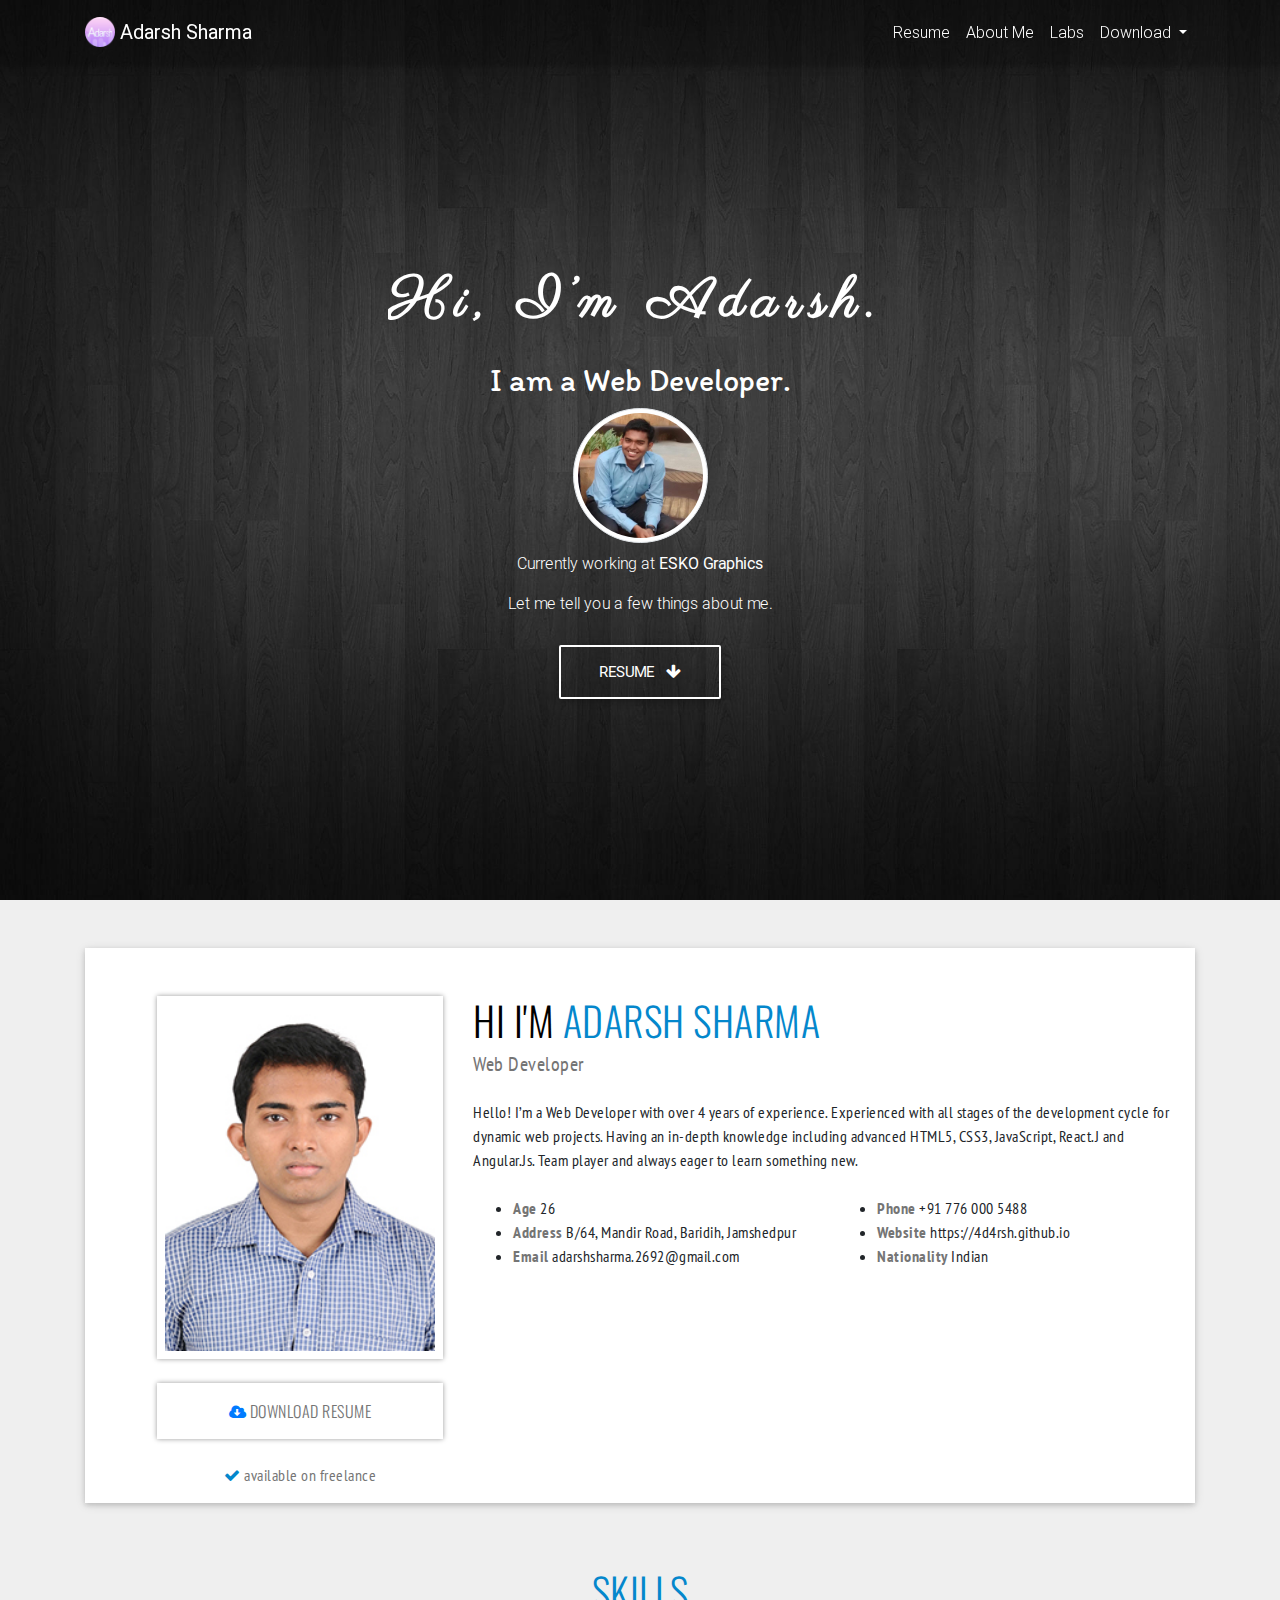
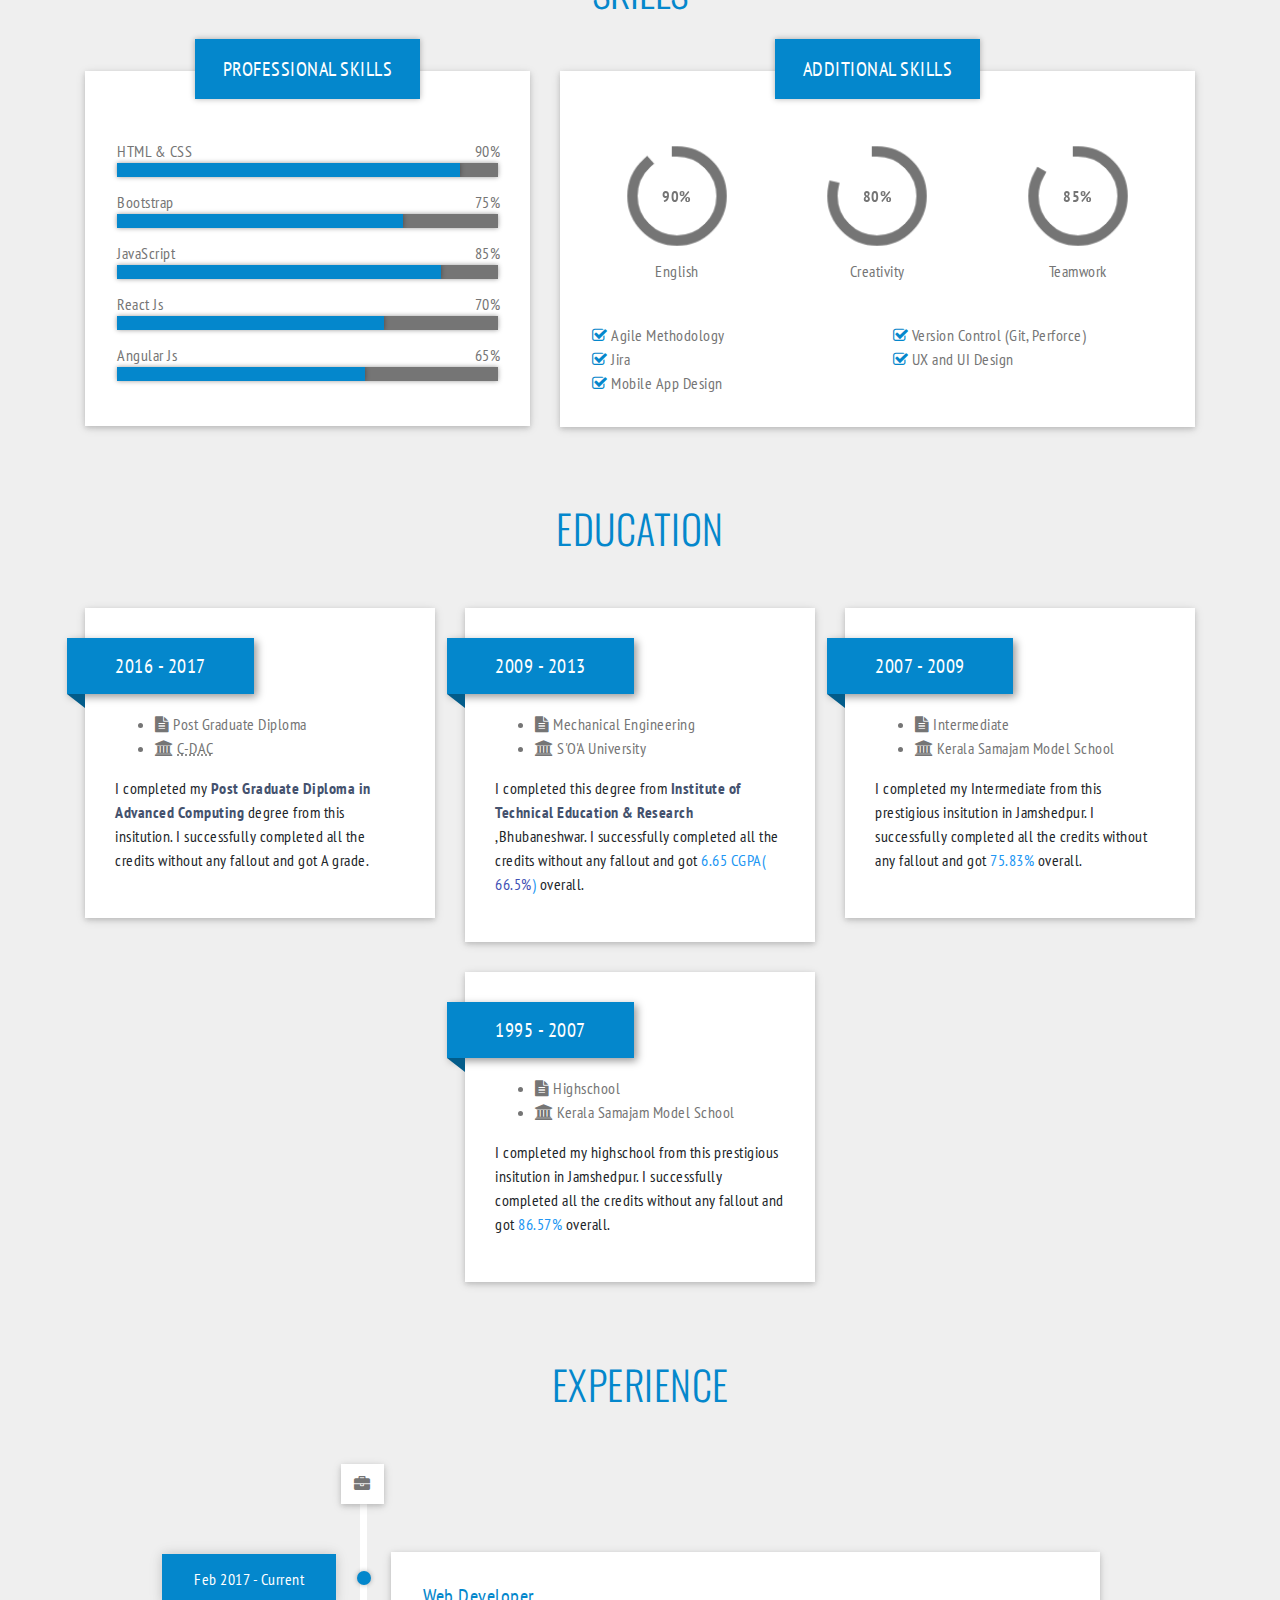
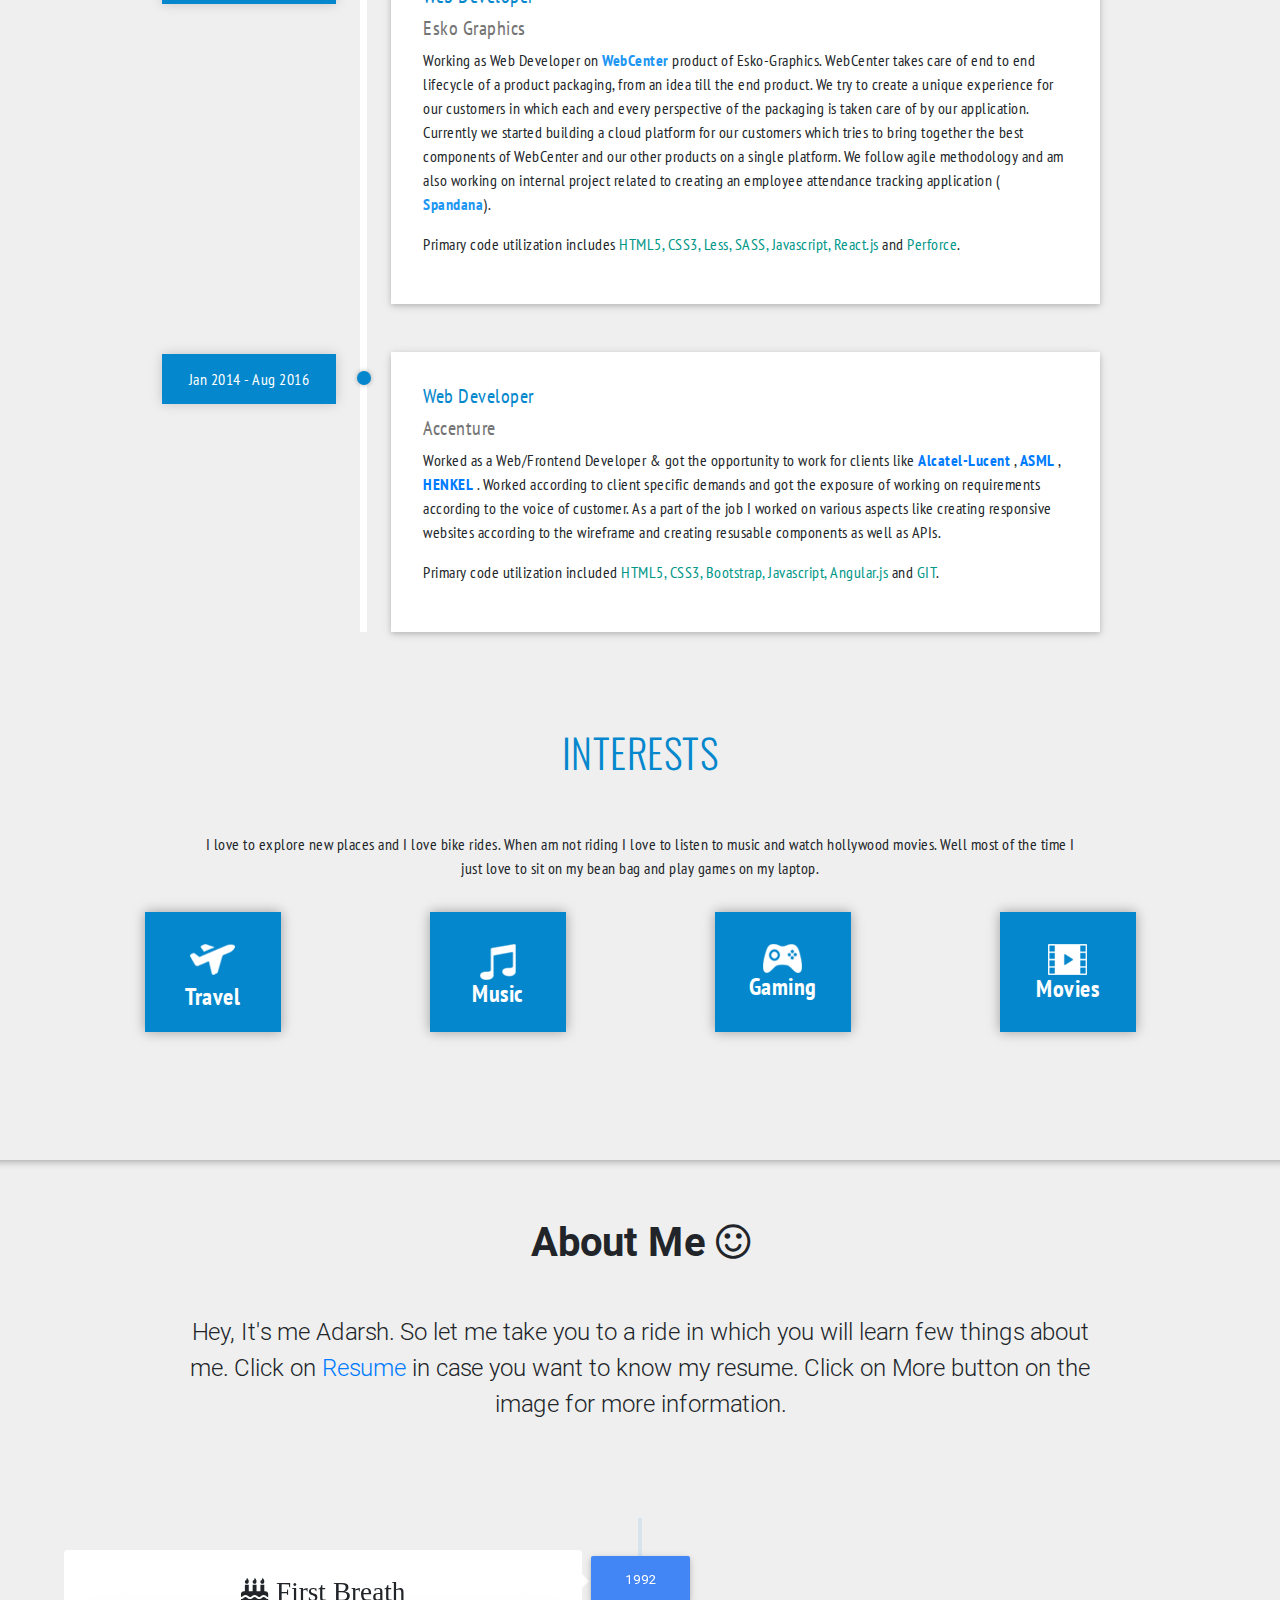
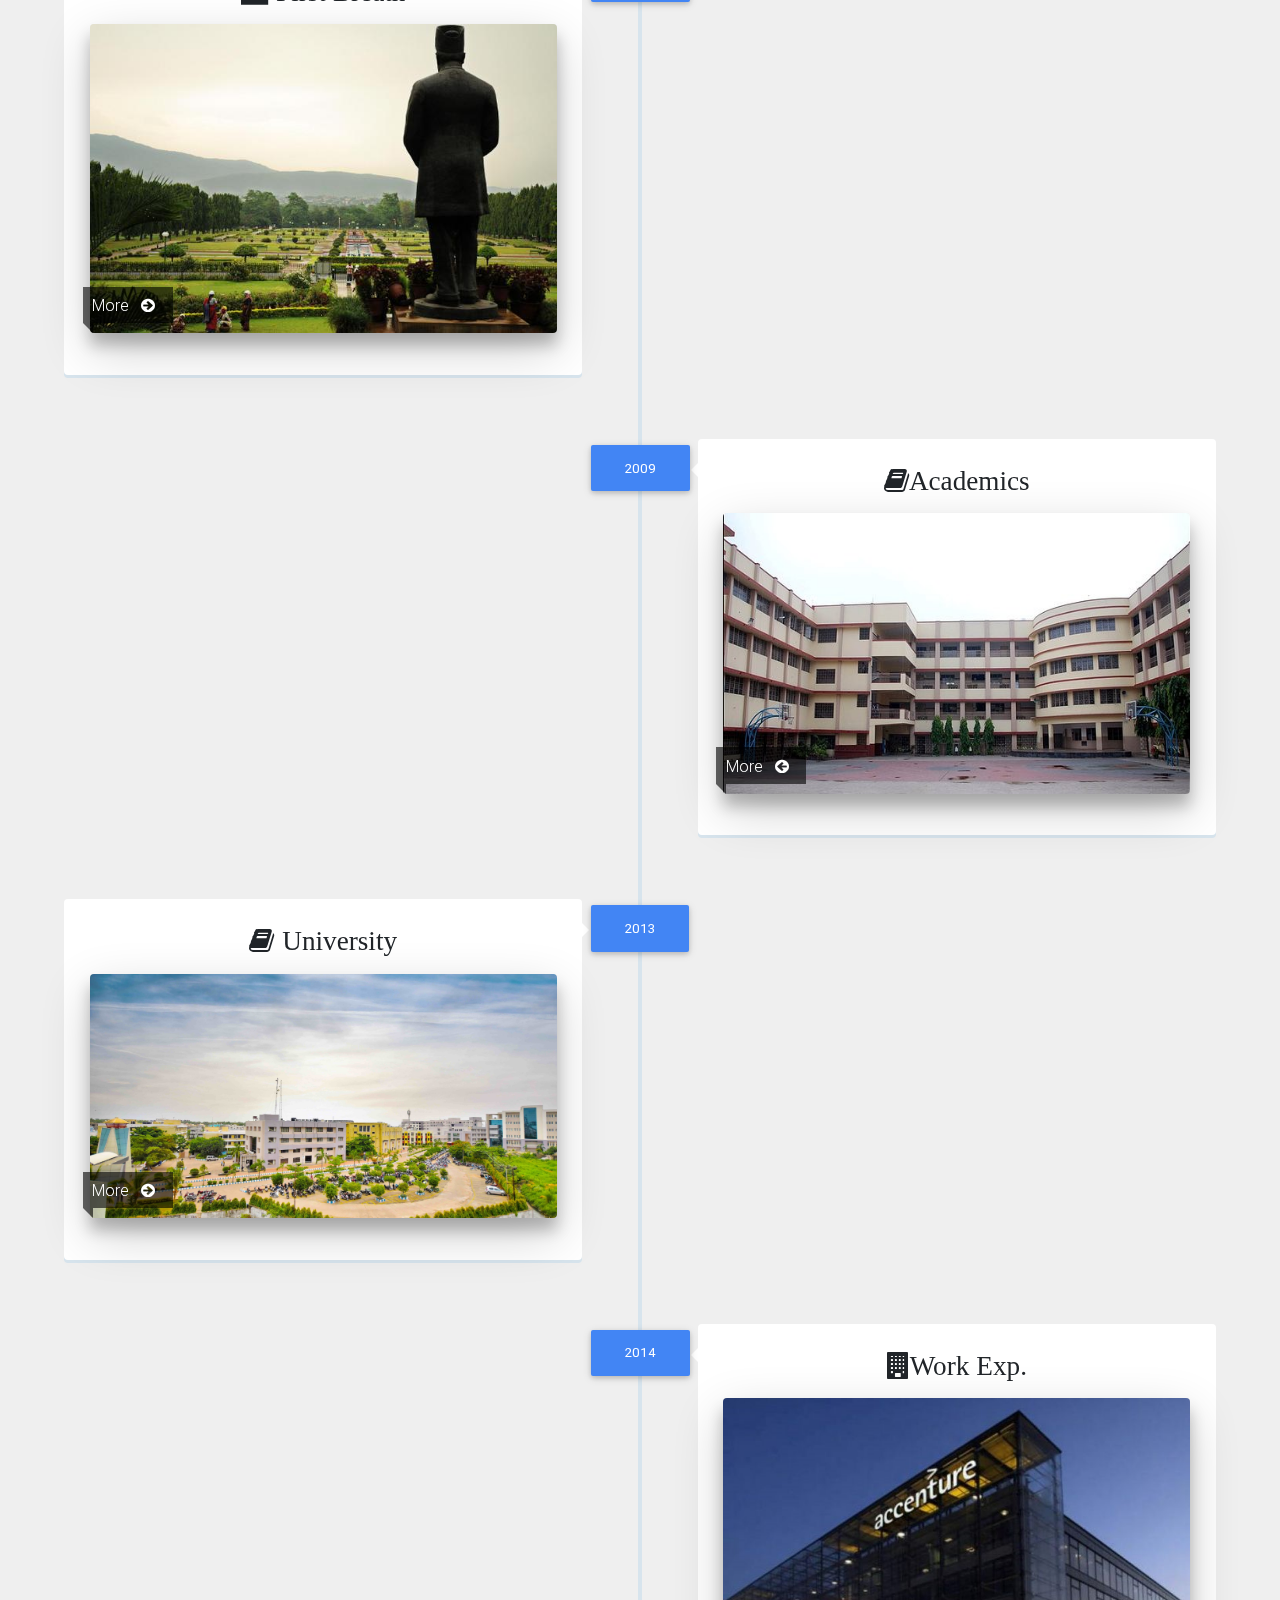
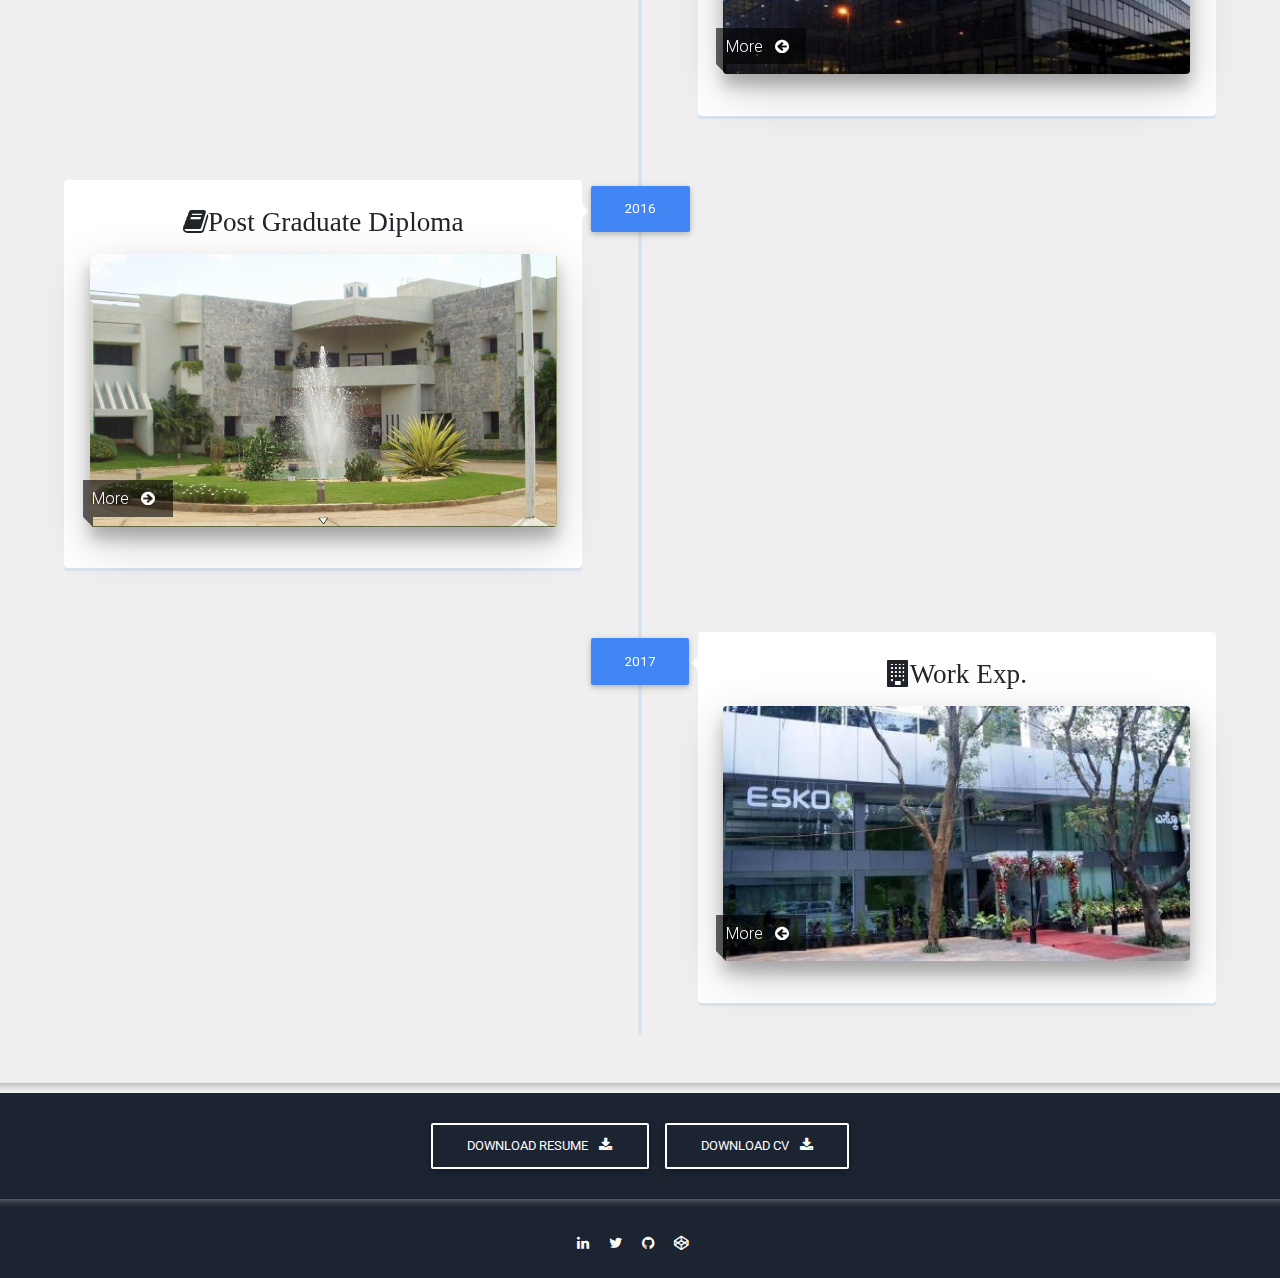
<file: index.html>
<!DOCTYPE html>
<html lang="en">

<head>
    <meta charset="utf-8" />
    <meta http-equiv="X-UA-Compatible" content="IE=edge"/>
    <title>Adarsh Sharma</title>
    <meta name="viewport" content="width=device-width, initial-scale=1, maximum-scale=1, user-scalable=no"/>
    <meta property="og:title" content="Adarsh Sharma- Resume Website"/>
    <meta property="og:image" content="https://image.ibb.co/fAkFF8/Snapshot.jpg"/>
    <meta property="og:description" content="Resume Website for Adarsh Sharma hosted on Github"/>
    <!-- Website Icon -->
    <link rel="icon" type="image/gif/png" href="Media/icons/icon1.png">
    <!-- Google Font -->
    <link href="https://fonts.googleapis.com/css?family=Itim|Oswald|PT+Sans+Narrow|Parisienne" rel="stylesheet">
    <!-- Bootstrap Reboot CSS -->
    <link rel="stylesheet" href="CSS/bootstrap-reboot.min.css" />
    <!-- Font Awesome -->
    <link rel="stylesheet" href="https://maxcdn.bootstrapcdn.com/font-awesome/4.7.0/css/font-awesome.min.css">
    <!-- Bootstrap core CSS -->
    <link rel="stylesheet" href="CSS/bootstrap.min.css">
    <!-- Material Design Bootstrap -->
    <link rel="stylesheet" href="CSS/mdb.min.css">
    <!-- Timeline related styles -->
    <link rel="stylesheet" href="CSS/timeline.css">
    <!-- Resource style -->
    <link rel="stylesheet" href="CSS/main.css">
</head>

<body>

    <!--        Navigation Bar          -->
    <header>

        <!-- Navbar -->
        <nav class="navbar fixed-top navbar-expand-md navbar-dark scrolling-navbar" id="mainPageNavbar">
            <div class="container">

                <!-- Brand -->
                <a class="navbar-brand waves-effect" href="#mainPage">
                    <img src="Media/icons/icon2.png" height="30" class="d-inline-block align-top" alt="">
                    <strong class="white-text">Adarsh Sharma</strong>
                </a>

                <!-- Collapse -->
                <button class="navbar-toggler" type="button" data-toggle="collapse" data-target="#navbarSupportedContent" aria-controls="navbarSupportedContent"
                    aria-expanded="false" aria-label="Toggle navigation">
                    <span class="navbar-toggler-icon"></span>
                </button>

                <!-- Links -->
                <div class="collapse navbar-collapse" id="navbarSupportedContent">

                    <!-- Left -->
                    <ul class="navbar-nav ml-auto">
                        <!-- User class mr-auto in place of ml-auto to left align-->
                        <li class="nav-item">
                            <a class="nav-link waves-effect" href="#resume-section">Resume</a>
                        </li>
                        <li class="nav-item">
                            <a class="nav-link waves-effect" href="#aboutMe">About Me
                            </a>
                        </li>
                        <li class="nav-item">
                            <a class="nav-link waves-effect" href="./labs.html">Labs</a>
                        </li>
                        <li class="nav-item dropdown">
                            <a class="nav-link dropdown-toggle" id="navbarDropdownMenuLink" data-toggle="dropdown" aria-haspopup="true" aria-expanded="false">
                                Download
                            </a>
                            <div class="dropdown-menu" aria-labelledby="navbarDropdownMenuLink">
                                <a class="dropdown-item" href="Files/AdarshSharma_Resume.pdf">Resume</a>
                                <a class="dropdown-item" href="Files/AdarshSharma_CV.pdf">CV</a>
                            </div>
                        </li>
                    </ul>

                </div>

            </div>
        </nav>
        <!-- Navbar -->

    </header>
    <!--        Navigation Bar          -->


    <!--        Main Content        -->
    <main>
        <!--        Front Page      -->
        <section class="view front-page" id="mainPage" style="background-image: url('Media/Images/BlackBackground.jpg'); background-repeat: no-repeat; background-size: cover;">
            <!-- Mask & flexbox options-->
            <div class="d-flex justify-content-center align-items-center">
                <!-- Content -->
                <div class="name-heading text-center mx-5 white-text">

                    <p class="mb-4 display-3 font-weight-bold name-title wow">
                        Hi, I’m Adarsh.
                    </p>
                    <p class="h2 wow fadeInUp" data-wow-delay="4s"> I am a Web Developer.</p>

                    <div class="wow fadeInUp" data-wow-delay="4s">
                        <img src="Media/Images/My Pic.jpg" alt="Picture of the author" class="img-thumbnail mb-2" id="profilePic">
                        <p class="wow fadeInUp" data-wow-delay="4s">
                            Currently working at
                            <strong>ESKO Graphics</strong>
                        </p>
                    </div>

                    <p class="mb-4 d-none d-md-block wow fadeInUp" data-wow-delay="4s">
                        Let me tell you a few things about me.
                    </p>

                    <a href="#resume-section" class="btn btn-outline-white btn-lg wow fadeIn" data-wow-delay="5s">Resume
                        <i class="fa fa-arrow-down ml-2"></i>
                    </a>
                </div>
                <!-- Content -->
            </div>
            <!-- Mask & flexbox options-->
        </section>
        <!--        Front Page      -->

        <!--        Resume Page       -->
        <article class="resume" id="resume-section">
            <div class="container">
                <!-- #ABOUT# -->
                <section id="about" class="section section-about wow fadeInUp my-5">
                    <div class="profile pt-5 pb-2 px-4">
                        <div class="row">
                            <div class="col-sm-4">
                                <div class="photo-profile ml-md-5 mb-4">
                                    <img class="p-2 img-fluid" src="Media/Images/me.JPG" alt="Adarsh Sharma">
                                </div>
                                <a href="Files/AdarshSharma_Resume.pdf" target="cv">
                                    <div class="download-resume py-3 ml-md-5 mb-4">
                                        <i class="fa fa-cloud-download" aria-hidden="true"></i>
                                        <span class="text-download">DOWNLOAD RESUME</span>
                                    </div>
                                </a>
                                <div class="available ml-md-5 my-2">
                                    <i class="fa fa-check" aria-hidden="true"></i>
                                    <span class="text-available">available on freelance</span>
                                </div>
                            </div>
                            <div class="col-sm-8">
                                <div class="info-profile">
                                    <h2>
                                        <span class="black-text">HI I'M</span> ADARSH SHARMA</h2>
                                    <h3>Web Developer</h3>
                                    <p class="my-md-4">Hello! I’m a Web Developer with over 4 years of experience. Experienced with all stages
                                        of the development cycle for dynamic web projects. Having an in-depth knowledge including
                                        advanced HTML5, CSS3, JavaScript, React.J and Angular.Js. Team player and always
                                        eager to learn something new.</p>
                                    <div class="row">
                                        <div class="col-sm-6">
                                            <ul class="ul-info">
                                                <li class="li-info">
                                                    <span class="title-info">Age</span>
                                                    <span class="info">26</span>
                                                </li>
                                                <li class="li-info">
                                                    <span class="title-info">Address</span>
                                                    <span class="info">B/64, Mandir Road, Baridih, Jamshedpur</span>
                                                </li>
                                                <li class="li-info">
                                                    <span class="title-info">Email</span>
                                                    <span class="info">adarshsharma.2692@gmail.com</span>
                                                </li>
                                            </ul>
                                        </div>
                                        <div class="col-sm-6">
                                            <ul class="ul-info">
                                                <li class="li-info">
                                                    <span class="title-info">Phone</span>
                                                    <span class="info">+91 776 000 5488</span>
                                                </li>
                                                <li class="li-info">
                                                    <span class="title-info">Website</span>
                                                    <span class="info">https://4d4rsh.github.io</span>
                                                </li>
                                                <li class="li-info">
                                                    <span class="title-info">Nationality</span>
                                                    <span class="info">Indian</span>
                                                </li>
                                            </ul>
                                        </div>
                                    </div>
                                </div>
                            </div>
                        </div>
                    </div>
                </section>
                <!-- #SKILLS# -->
                <section id="skills" class="section section-skills wow fadeInUp" data-wow-offset="40">
                    <div class="header-section">
                        <h2 class="h2-section">SKILLS</h2>
                    </div>
                    <div class="row">
                        <div class="col-md-5">
                            <div class="professional-skills">
                                <div class="title-skills">
                                    <h3>PROFESSIONAL SKILLS</h3>
                                </div>
                                <!-- single skill -->
                                <div class="skill">
                                    <div class="title-progress">
                                        <span class="skill-name">HTML &amp; CSS</span>
                                        <span class="skill-value">90%</span>
                                    </div>
                                    <div class="progress">
                                        <div class="progress-bar progress1" role="progressbar" aria-valuenow="60" aria-valuemin="0" aria-valuemax="100" style="width: 90%;">
                                        </div>
                                    </div>
                                </div>
                                <!-- / single skill -->
                                <!-- single skill -->
                                <div class="skill">
                                    <div class="title-progress">
                                        <span class="skill-name">Bootstrap</span>
                                        <span class="skill-value">75%</span>
                                    </div>
                                    <div class="progress">
                                        <div class="progress-bar progress2" role="progressbar" aria-valuenow="60" aria-valuemin="0" aria-valuemax="100" style="width: 75%;">
                                        </div>
                                    </div>
                                </div>
                                <!-- / single skill -->
                                <!-- single skill -->
                                <div class="skill">
                                    <div class="title-progress">
                                        <span class="skill-name">JavaScript</span>
                                        <span class="skill-value">85%</span>
                                    </div>
                                    <div class="progress">
                                        <div class="progress-bar progress3" role="progressbar" aria-valuenow="60" aria-valuemin="0" aria-valuemax="100" style="width: 85%;">
                                        </div>
                                    </div>
                                </div>
                                <!-- / single skill -->
                                <!-- single skill -->
                                <div class="skill">
                                    <div class="title-progress">
                                        <span class="skill-name">React Js</span>
                                        <span class="skill-value">70%</span>
                                    </div>
                                    <div class="progress">
                                        <div class="progress-bar progress4" role="progressbar" aria-valuenow="60" aria-valuemin="0" aria-valuemax="100" style="width: 70%;">
                                        </div>
                                    </div>
                                </div>
                                <!-- / single skill -->
                                <!-- single skill -->
                                <div class="skill">
                                    <div class="title-progress">
                                        <span class="skill-name">Angular Js</span>
                                        <span class="skill-value">65%</span>
                                    </div>
                                    <div class="progress">
                                        <div class="progress-bar progress5" role="progressbar" aria-valuenow="60" aria-valuemin="0" aria-valuemax="100" style="width: 65%;">
                                        </div>
                                    </div>
                                </div>
                                <!-- / single skill -->
                            </div>
                        </div>
                        <div class="col-md-7">
                            <div class="additional-skills">
                                <div class="title-skills">
                                    <h3>ADDITIONAL SKILLS</h3>
                                </div>
                                <div class="circle-progress">
                                    <div class="row">
                                        <!-- single circle skill -->
                                        <div class="col-sm-4">
                                            <div class="circle">
                                                <div class="chart-percentage">
                                                    <span>90%</span>
                                                </div>
                                                <div class="chart" data-percent="90">
                                                    <!-- canvas dont add canvas element its automatically added by jquery plugin-->
                                                </div>
                                                <div class="name-circle">
                                                    <span>English</span>
                                                </div>
                                            </div>
                                        </div>
                                        <!-- / single circle skill -->
                                        <!-- single circle skill -->
                                        <div class="col-sm-4">
                                            <div class="circle">
                                                <div class="chart-percentage">
                                                    <span>80%</span>
                                                </div>
                                                <div class="chart" data-percent="80">
                                                    <!-- canvas dont add canvas element its automatically added by jquery plugin-->
                                                </div>
                                                <div class="name-circle">
                                                    <span>Creativity</span>
                                                </div>
                                            </div>
                                        </div>
                                        <!-- / single circle skill -->
                                        <!-- single circle skill -->
                                        <div class="col-sm-4">
                                            <div class="circle">
                                                <div class="chart-percentage">
                                                    <span>85%</span>
                                                </div>
                                                <div class="chart" data-percent="85">
                                                    <!-- canvas dont add canvas element its automatically added by jquery plugin-->
                                                </div>
                                                <div class="name-circle">
                                                    <span>Teamwork</span>
                                                </div>
                                            </div>
                                        </div>
                                        <!-- / single circle skill -->
                                    </div>
                                </div>
                                <div class="other-skills">
                                    <div class="row">
                                        <div class="col-sm-6">
                                            <div class="other">
                                                <!-- single other skill -->
                                                <div class="skill">
                                                    <i class="fa fa-check-square-o" aria-hidden="true"></i>
                                                    <span>Agile Methodology</span>
                                                </div>
                                                <!-- / single other skill -->
                                                <!-- single other skill -->
                                                <div class="skill">
                                                    <i class="fa fa-check-square-o" aria-hidden="true"></i>
                                                    <span>Jira</span>
                                                </div>
                                                <!-- / single other skill -->
                                                <!-- single other skill -->
                                                <div class="skill">
                                                    <i class="fa fa-check-square-o" aria-hidden="true"></i>
                                                    <span>Mobile App Design</span>
                                                </div>
                                                <!-- / single other skill -->
                                            </div>
                                        </div>
                                        <div class="col-sm-6">
                                            <div class="other">
                                                <!-- single other skill -->
                                                <div class="skill">
                                                    <i class="fa fa-check-square-o" aria-hidden="true"></i>
                                                    <span>Version Control (Git, Perforce)</span>
                                                </div>
                                                <!-- / single other skill -->
                                                <!-- single other skill -->
                                                <div class="skill">
                                                    <i class="fa fa-check-square-o" aria-hidden="true"></i>
                                                    <span>UX and UI Design</span>
                                                </div>
                                                <!-- / single other skill -->
                                            </div>
                                        </div>
                                    </div>
                                </div>
                            </div>
                        </div>
                    </div>
                </section>
                <!-- #EDUCATION# -->
                <section id="education" class="section section-education wow fadeInUp" data-wow-offset="40">
                    <div class="header-section">
                        <h2 class="h2-section">EDUCATION</h2>
                    </div>
                    <div class="row">
                        <!-- single education -->
                        <div class="col-sm-4">
                            <div class="education-content">
                                <div class="period">
                                    <h3>2016 - 2017</h3>
                                </div>
                                <ul class="ul-education">
                                    <li class="li-specialty">
                                        <div class="specialty">
                                            <span class="education-icon">
                                                <i class="fa fa-file-text"></i>
                                            </span>
                                            <span class="specialty-name">Post Graduate Diploma</span>
                                        </div>
                                    </li>
                                    <li class="li-university">
                                        <div class="university">
                                            <span class="education-icon">
                                                <i class="fa fa-university"></i>
                                            </span>
                                            <span class="university-name">
                                                <abbr title="Centre for Development of Advanced Computing">C-DAC</abbr>
                                            </span>
                                        </div>
                                    </li>
                                </ul>
                                <p class="prg-education">I completed my
                                    <span class="mdb-color-text font-weight-bold">Post Graduate Diploma in Advanced Computing</span> degree from this insitution. I successfully
                                    completed all the credits without any fallout and got A grade.</p>
                            </div>
                        </div>
                        <!-- / single education -->
                        <!-- single education -->
                        <div class="col-sm-4">
                            <div class="education-content">
                                <div class="period">
                                    <h3>2009 - 2013</h3>
                                </div>
                                <ul class="ul-education">
                                    <li class="li-specialty">
                                        <div class="specialty">
                                            <span class="education-icon">
                                                <i class="fa fa-file-text"></i>
                                            </span>
                                            <span class="specialty-name">Mechanical Engineering</span>
                                        </div>
                                    </li>
                                    <li class="li-university">
                                        <div class="university">
                                            <span class="education-icon">
                                                <i class="fa fa-university"></i>
                                            </span>
                                            <span class="university-name">S'O'A University</span>
                                        </div>
                                    </li>
                                </ul>
                                <p class="prg-education">I completed this degree from
                                    <span class="font-weight-bold mdb-color-text">Institute of Technical Education &amp; Research</span> ,Bhubaneshwar. I successfully
                                    completed all the credits without any fallout and got
                                    <span class="blue-text">6.65 CGPA(
                                        <span class="indigo-text">66.5%</span>)</span> overall.</p>
                            </div>
                        </div>
                        <!-- / single education -->
                        <!-- single education -->
                        <div class="col-sm-4">
                            <div class="education-content">
                                <div class="period">
                                    <h3>2007 - 2009</h3>
                                </div>
                                <ul class="ul-education">
                                    <li class="li-specialty">
                                        <div class="specialty">
                                            <span class="education-icon">
                                                <i class="fa fa-file-text"></i>
                                            </span>
                                            <span class="specialty-name">Intermediate</span>
                                        </div>
                                    </li>
                                    <li class="li-university">
                                        <div class="university">
                                            <span class="education-icon">
                                                <i class="fa fa-university"></i>
                                            </span>
                                            <span class="university-name">Kerala Samajam Model School</span>
                                        </div>
                                    </li>
                                </ul>
                                <p class="prg-education">I completed my Intermediate from this prestigious insitution in Jamshedpur. I successfully
                                    completed all the credits without any fallout and got
                                    <span class="blue-text">75.83%</span> overall.</p>
                            </div>
                        </div>
                        <!-- / single education -->
                        <div class="clearfix"></div>
                        <!-- single education -->
                        <div class="col-sm-4 mx-auto">
                            <div class="education-content">
                                <div class="period">
                                    <h3>1995 - 2007</h3>
                                </div>
                                <ul class="ul-education">
                                    <li class="li-specialty">
                                        <div class="specialty">
                                            <span class="education-icon">
                                                <i class="fa fa-file-text"></i>
                                            </span>
                                            <span class="specialty-name">Highschool</span>
                                        </div>
                                    </li>
                                    <li class="li-university">
                                        <div class="university">
                                            <span class="education-icon">
                                                <i class="fa fa-university"></i>
                                            </span>
                                            <span class="university-name">Kerala Samajam Model School</span>
                                        </div>
                                    </li>
                                </ul>
                                <p class="prg-education">I completed my highschool from this prestigious insitution in Jamshedpur. I successfully
                                    completed all the credits without any fallout and got
                                    <span class="blue-text">86.57%</span> overall.</p>
                            </div>
                        </div>
                        <!-- / single education -->
                        <div class="clearfix"></div>
                    </div>
                </section>
                <!-- #EXPERIENCE# -->
                <section id="experience" class="section section-experience wow fadeInUp" data-wow-offset="40">
                    <div class="header-section">
                        <h2 class="h2-section">EXPERIENCE</h2>
                    </div>
                    <div class="row">
                        <div class="col-md-10 offset-md-1">
                            <span class="icon-experience">
                                <i class="fa fa-briefcase"></i>
                            </span>
                            <div class="all-experience">
                                <!-- single experience -->
                                <div class="experience-content">
                                    <span class="period-experience">Feb 2017 - Current</span>
                                    <h3 class="specialty-name">Web Developer</h3>
                                    <h3 class="company-name">Esko Graphics</h3>
                                    <p class="prg-experience">Working as Web Developer on
                                        <span class="font-weight-bold blue-text">WebCenter</span> product of Esko-Graphics. WebCenter takes care of end to end lifecycle
                                        of a product packaging, from an idea till the end product. We try to create a unique
                                        experience for our customers in which each and every perspective of the packaging
                                        is taken care of by our application. Currently we started building a cloud platform
                                        for our customers which tries to bring together the best components of WebCenter
                                        and our other products on a single platform. We follow agile methodology and am also
                                        working on internal project related to creating an employee attendance tracking application
                                        (
                                        <span class="font-weight-bold blue-text">Spandana</span>).
                                    </p>
                                    <p>
                                        Primary code utilization includes
                                        <span class="teal-text"> HTML5, CSS3, Less, SASS, Javascript, React.js</span> and
                                        <span class="teal-text">Perforce</span>.
                                    </p>
                                </div>
                                <!-- / single experience -->
                                <!-- single experience -->
                                <div class="experience-content">
                                    <span class="period-experience">Jan 2014 - Aug 2016</span>
                                    <h3 class="specialty-name">Web Developer</h3>
                                    <h3 class="company-name">Accenture</h3>
                                    <p class="prg-experience">Worked as a Web/Frontend Developer &amp; got the opportunity to work for clients like
                                        <a href="https://en.wikipedia.org/wiki/Alcatel-Lucent">
                                            <span class="font-weight-bold">Alcatel-Lucent</span>
                                        </a>,
                                        <a href="https://en.wikipedia.org/wiki/ASML_Holding">
                                            <span class="font-weight-bold">ASML</span>
                                        </a>,
                                        <a href="https://en.wikipedia.org/wiki/Henkel">
                                            <span class="font-weight-bold">HENKEL</span>
                                        </a>. Worked according to client specific demands and got the exposure of working on
                                        requirements according to the voice of customer. As a part of the job I worked on
                                        various aspects like creating responsive websites according to the wireframe and
                                        creating resusable components as well as APIs.</p>
                                    <p>Primary code utilization included
                                        <span class="teal-text"> HTML5, CSS3, Bootstrap, Javascript, Angular.js</span> and
                                        <span class="teal-text">GIT</span>.
                                    </p>
                                </div>
                                <!-- / single experience -->
                            </div>
                        </div>
                    </div>
                </section>
                <!-- #INTERESTS# -->
                <section id="interests" class="section section-interests wow fadeInUp" data-wow-offset="40">
                    <div class="header-section">
                        <h2 class="h2-section">INTERESTS</h2>
                    </div>
                    <div class="text-interests">
                        <p>I love to explore new places and I love bike rides. When am not riding I love to listen to music
                            and watch hollywood movies. Well most of the time I just love to sit on my bean bag and play
                            games on my laptop.
                        </p>
                    </div>
                    <!-- more icons for interests : https://www.iconfinder.com/ -->
                    <div class="interests-icon-wrapper wow fadeIn" data-wow-delay="1s">
                        <div class="row justify-content-around">
                            <div class="interests-slide">
                                <div>
                                    <img class="mb-2" src="Media/icons/travel_icon.png" alt="Travel">
                                </div>
                                <h4>Travel</h4>
                            </div>
                            <div class="interests-slide">
                                <div>
                                    <img src="Media/icons/music_icon.png" alt="Music">
                                </div>
                                <h4>Music</h4>
                            </div>
                            <div class="interests-slide">
                                <div>
                                    <img src="Media/icons/gaming_icon.png" alt="Gaming">
                                </div>
                                <h4>Gaming</h4>
                            </div>
                            <div class="interests-slide">
                                <div>
                                    <img src="Media/icons/movies_icon.png" alt="Movies">
                                </div>
                                <h4>Movies</h4>
                            </div>
                        </div>
                    </div>
                </section>
            </div>
            <hr class="mt-5">
        </article>
        <!--        Resume Page       -->

        <!--        About Me Page       -->
        <article class="about-me-section">
            <div class="container-fluid">
                <div class="row">
                    <!--  Main Column  -->
                    <div class="col">
                        <section class="my-5 justify-content-center wow fadeIn" id="aboutMe">
                            <!-- Section heading -->
                            <h2 class="h1 font-weight-bold text-center my-5">About Me
                                <i class="fa fa-smile-o"></i>
                            </h2>
                            <!-- Section description -->
                            <p class="text-center w-responsive mx-auto mb-5 header-para">Hey, It's me Adarsh. So let me take you to a ride in which you will learn few things about me.
                                Click on
                                <a href="#resume-section">Resume</a> in case you want to know my resume. Click on More button on the image for more
                                information.
                            </p>
                        </section>
                    </div>
                </div>
            </div>
            <section class="cd-timeline" id="aboutMe">
                <div class="cd-timeline__container">

                    <!-- cd-timeline__block Left-->
                    <div class="cd-timeline__block">
                        <div class="cd-timeline__year btn btn-primary wow fadeInDown">
                            1992
                        </div>
                        <!-- cd-timeline__content -->
                        <div class="cd-timeline__content wow fadeInLeft">
                            <div class="timeline-image_container">
                                <h3 class="h3-responsive font-weight-bold mb-3 text-center">
                                    <strong class="fa">
                                        <i class="fa fa-birthday-cake pr-2"></i>First Breath</strong>
                                </h3>
                                <!-- Featured image -->
                                <div class="timeline-image">
                                    <figure class="view overlay rounded z-depth-3">
                                        <img class="img-fluid" src="Media/Images/Jamshedpur-Pic.jpg" alt="Picture of Jamshedpur Park">
                                        <div class="mask flex-center rgba-white-light">
                                            <p class="black-text h4">Jamshedpur</p>
                                        </div>
                                    </figure>
                                    <div class="timeline-image_overlay" data-toggle="collapse" data-target="#birth-content">
                                        <h6>More
                                            <i class="fa fa-arrow-circle-right px-2" aria-hidden="true"></i>
                                        </h6>
                                    </div>
                                </div>
                                <!-- Featured image -->
                            </div>
                            <div class="cd-timeline__details collapse px-2" id="birth-content">
                                <!-- Category -->
                                <div class="pink-text">
                                    <h6 class="h5-responsive font-weight-bold my-3">
                                        <i class="fa fa-image pr-2"></i>Place</h6>
                                </div>
                                <!-- Excerpt -->
                                <p>Hi, this is my very short history, lets start from my birthday that was in
                                    <span class="blue-text font-weight-bold">26
                                        <sup>th</sup> June, 1992</span> in
                                    <a href="https://en.wikipedia.org/wiki/Jamshedpur">
                                        <span class="font-weight-bold">Jamshedpur</span>
                                    </a>
                                    <span class="font-italic">(also known as
                                        <span class="font-weight-bold">Tatanagar</span>)</span>. Jamshedpur is the first planned industrial city of India.
                                    It's named after its founder
                                    <a href="https://en.wikipedia.org/wiki/Jamsetji_Tata" class="blue-text">
                                        <span class="font-weight-bold">Jamsetji Tata.</span>
                                    </a>
                                    Jamshedpur is home to world's tenth largest steel manufacturing company,
                                    <a href="https://en.wikipedia.org/wiki/Tata_Steel" class="blue-text">
                                        <span class="font-weight-bold">Tata Steel</span>
                                    </a>.
                                </p>
                            </div>
                        </div>
                        <!-- cd-timeline__content -->
                    </div>
                    <!-- cd-timeline__block Left-->

                    <!-- cd-timeline__block Right-->
                    <div class="cd-timeline__block">
                        <div class="cd-timeline__year btn btn-primary wow fadeInDown">
                            2009
                        </div>

                        <div class="cd-timeline__content wow fadeInRight">
                            <div class="timeline-image_container">
                                <h3 class="h3-responsive font-weight-bold mb-3 text-center">
                                    <strong class="fa fa-book">Academics</strong>
                                </h3>
                                <!-- Featured image -->
                                <div class="timeline-image">
                                    <figure class="view overlay rounded z-depth-3">
                                        <img class="img-fluid" src="Media/Images/ksms.jpg" alt="Picture of Kerela Samajam Model School">
                                        <div class="mask flex-center rgba-white-light">
                                            <p class="black-text h4">Kerela Samajam Model School</p>
                                        </div>
                                    </figure>
                                    <div class="timeline-image_overlay" data-toggle="collapse" data-target="#school-content">
                                        <h6>More
                                            <i class="fa fa-arrow-circle-left px-2" aria-hidden="true"></i>
                                        </h6>
                                    </div>
                                </div>
                                <!-- Featured image -->
                            </div>
                            <div class="cd-timeline__details collapse px-2" id="school-content">
                                <!-- Category -->
                                <div class="blue-text">
                                    <h6 class="h5-responsive font-weight-bold my-3">
                                        <i class="fa fa-child pr-2"></i>School</h6>
                                </div>
                                <!-- Excerpt -->
                                <p>I did my schooling from
                                    <a href="https://en.wikipedia.org/wiki/Kerala_Samajam_Model_School">
                                        <span class="font-weight-bold">Kerela Samajam Model School</span>
                                    </a>, Jamshedpur. The school is managed by a Board of Trustees, comprising officials of
                                    <span class="font-italic">Kerala Samajam</span>, Jamshedpur. I completed my
                                    <span class="font-weight-bold">
                                        Highschool (10
                                        <sup>th</sup>)</span> and
                                    <span class="font-weight-bold">Intermediate (12
                                        <sup>th</sup>)</span> studies from this wonderful school.</p>
                                <p>
                                    <span class="font-weight-bold">Highschool</span> :-
                                    <span class="lead"> 1995-2007</span>
                                </p>
                                <p>
                                    <span class="font-weight-bold">Intermediate</span> :-
                                    <span class="lead"> 2007-2009</span>
                                </p>
                            </div>
                        </div>
                        <!-- cd-timeline__content -->
                    </div>
                    <!-- cd-timeline__block Right-->

                    <!-- cd-timeline__block Left-->
                    <div class="cd-timeline__block">
                        <div class="cd-timeline__year btn btn-primary wow fadeInDown">
                            2013
                        </div>
                        <!-- cd-timeline__content -->
                        <div class="cd-timeline__content wow fadeInLeft">
                            <div class="timeline-image_container">
                                <h3 class="h3-responsive font-weight-bold mb-3 text-center">
                                    <strong class="fa">
                                        <i class="fa fa-book pr-2"></i>University</strong>
                                </h3>
                                <!-- Featured image -->
                                <div class="timeline-image">
                                    <figure class="view overlay rounded z-depth-3">
                                        <img class="img-fluid" src="Media/Images/iter.jpg" alt="Picture of Institute of Technical Education and Research">
                                        <div class="mask flex-center rgba-white-light">
                                            <p class="black-text h4">Institute of Technical Education &amp; Research</p>
                                        </div>
                                    </figure>
                                    <div class="timeline-image_overlay" data-toggle="collapse" data-target="#college-content">
                                        <h6>More
                                            <i class="fa fa-arrow-circle-right px-2" aria-hidden="true"></i>
                                        </h6>
                                    </div>
                                </div>
                                <!-- Featured image -->
                            </div>
                            <div class="cd-timeline__details collapse px-2" id="college-content">
                                <!-- Category -->
                                <div class="indigo-text">
                                    <h6 class="h5-responsive font-weight-bold my-3">
                                        <i class="fa fa-graduation-cap pr-2"></i>College</h6>
                                </div>
                                <!-- Excerpt -->
                                <p>I did my engineering in
                                    <span class="font-weight-bold cyan-text">Mechanical engineering</span> from
                                    <span class="font-weight-bold">Institute of Technical Education &amp; Research</span> ,Bhubaneshwar.
                                    <span class="font-weight-bold">I.T.E.R</span> is a deemed to be university which comes under
                                    <a href="https://en.wikipedia.org/wiki/Siksha_%27O%27_Anusandhan">S'O'A</a> university. Pursuing
                                    <span class="font-weight-bold cyan-text">Mechanical engineering</span> was a good learning experience for me considering the fact
                                    that I always loved to pull machines apart and then build them back, also during this
                                    time I realized that I have a genuine inclination towards computers and loved coding.
                                </p>
                                <p>
                                    <span class="font-weight-bold">Graduation</span> :-
                                    <span class="lead"> 2009-2013</span>
                                </p>
                            </div>
                        </div>
                        <!-- cd-timeline__content -->
                    </div>
                    <!-- cd-timeline__block Left-->

                    <!-- cd-timeline__block Right-->
                    <div class="cd-timeline__block">
                        <div class="cd-timeline__year btn btn-primary wow fadeInDown">
                            2014
                        </div>

                        <div class="cd-timeline__content wow fadeInRight">
                            <div class="timeline-image_container">
                                <h3 class="h3-responsive font-weight-bold mb-3 text-center">
                                    <strong class="fa fa-building">Work Exp.</strong>
                                </h3>
                                <!-- Featured image -->
                                <div class="timeline-image">
                                    <figure class="view overlay rounded z-depth-3">
                                        <img class="img-fluid" src="Media/Images/accenture.jpg" alt="Picture of Accenture">
                                        <div class="mask flex-center rgba-white-light">
                                            <p class="black-text h4">Accenture</p>
                                        </div>
                                    </figure>
                                    <div class="timeline-image_overlay" data-toggle="collapse" data-target="#work-content">
                                        <h6>More
                                            <i class="fa fa-arrow-circle-left px-2" aria-hidden="true"></i>
                                        </h6>
                                    </div>
                                </div>
                                <!-- Featured image -->
                            </div>
                            <div class="cd-timeline__details collapse px-2" id="work-content">
                                <!-- Category -->
                                <div class="brown-text">
                                    <h6 class="h5-responsive font-weight-bold my-3">
                                        <i class="fa fa-briefcase pr-2"></i>Accenture</h6>
                                </div>
                                <!-- Excerpt -->
                                <p>Following my heart I started my journey into IT domain &amp; started my career in
                                    <a href="https://en.wikipedia.org/wiki/Accenture">
                                        <span class="font-weight-bold">Accenture</span>
                                    </a>, Bangalore. I secured the job in this company after clearing off campus written and
                                    interview conducted by
                                    <a href="https://en.wikipedia.org/wiki/ELitmus">
                                        <span class="font-italic">E-litmus</span>
                                    </a>. Here I got exposure in
                                    <span class="font-weight-bold">
                                        Web Development</span> and got a good platform to showcase my skills. I got the opportunity
                                    to work for clients like
                                    <a href="https://en.wikipedia.org/wiki/Alcatel-Lucent">
                                        <span class="font-weight-bold">Alcatel-Lucent</span>
                                    </a>,
                                    <a href="https://en.wikipedia.org/wiki/ASML_Holding">
                                        <span class="font-weight-bold">ASML</span>
                                    </a>,
                                    <a href="https://en.wikipedia.org/wiki/Henkel">
                                        <span class="font-weight-bold">HENKEL</span>
                                    </a>. It was indeed a very good experience for me and acted as a stepping stone for my journey
                                    into the IT world.</p>
                                <p>
                                    <span class="font-weight-bold">Accenture</span> :-
                                    <span class="lead"> January,2014 - August, 2016 (32 Months)</span>
                                </p>
                            </div>
                        </div>
                        <!-- cd-timeline__content -->
                    </div>
                    <!-- cd-timeline__block Right-->

                    <!-- cd-timeline__block Left-->
                    <div class="cd-timeline__block">
                        <div class="cd-timeline__year btn btn-primary wow fadeInDown">
                            2016
                        </div>
                        <!-- cd-timeline__content -->
                        <div class="cd-timeline__content wow fadeInLeft">
                            <div class="timeline-image_container">
                                <h3 class="h3-responsive font-weight-bold mb-3 text-center">
                                    <strong class="fa fa-book">Post Graduate Diploma</strong>
                                </h3>
                                <!-- Featured image -->
                                <div class="timeline-image">
                                    <figure class="view overlay rounded z-depth-3">
                                        <img class="img-fluid" src="Media/Images/cdac.jpg" alt="Picture of C-Dac Electronic City">
                                        <div class="mask flex-center rgba-white-light">
                                            <p class="black-text h4">C-DAC Electronic City</p>
                                        </div>
                                    </figure>
                                    <div class="timeline-image_overlay" data-toggle="collapse" data-target="#pgdac-content">
                                        <h6>More
                                            <i class="fa fa-arrow-circle-right px-2" aria-hidden="true"></i>
                                        </h6>
                                    </div>
                                </div>
                                <!-- Featured image -->
                            </div>
                            <div class="cd-timeline__details collapse px-2" id="pgdac-content">
                                <!-- Category -->
                                <div class="teal-text">
                                    <h6 class="h5-responsive font-weight-bold mb-3">
                                        <i class="fa fa-book pr-2"></i>C-DAC</h6>
                                </div>
                                <!-- Excerpt -->
                                <p>I did my
                                    <span class="font-weight-bold">Post Graduation Diploma in Advance computing (PG_DAC)</span> from
                                    <a href="https://en.wikipedia.org/wiki/Centre_for_Development_of_Advanced_Computing">
                                        <span class="font-weight-bold">Centre for Development of Advanced Computing (C-DAC)</span>
                                    </a>, Bangalore.Each
                                    <abbr title="Centre for Development of Advanced Computing">C-DAC</abbr> centre all over India conducts courses specializing in different IT related
                                    domain. Doing this course worked as a confidence booster for me as it helped me grasp
                                    some in depth knowledge about computer languages.</p>
                                <p>
                                    <span class="font-weight-bold">C-DAC</span> :-
                                    <span class="lead"> August,2016 - February,2017 (6 Months)</span>
                                </p>
                            </div>
                        </div>
                        <!-- cd-timeline__content -->
                    </div>
                    <!-- cd-timeline__block Left-->

                    <!-- cd-timeline__block Right-->
                    <div class="cd-timeline__block">
                        <div class="cd-timeline__year btn btn-primary wow fadeInDown">
                            2017
                        </div>

                        <div class="cd-timeline__content wow fadeInRight">
                            <div class="timeline-image_container">
                                <h3 class="h3-responsive font-weight-bold mb-3 text-center">
                                    <strong class="fa fa-building">Work Exp.</strong>
                                </h3>
                                <!-- Featured image -->
                                <div class="timeline-image">
                                    <figure class="view overlay rounded z-depth-3">
                                        <img class="img-fluid" src="Media/Images/esko.jpg" alt="Picture of Esko-Graphics">
                                        <div class="mask flex-center rgba-white-light">
                                            <p class="black-text h4">Esko-Graphics</p>
                                        </div>
                                    </figure>
                                    <div class="timeline-image_overlay" data-toggle="collapse" data-target="#work2-content">
                                        <h6>More
                                            <i class="fa fa-arrow-circle-left px-2" aria-hidden="true"></i>
                                        </h6>
                                    </div>
                                </div>
                                <!-- Featured image -->
                            </div>
                            <div class="cd-timeline__details collapse px-2" id="work2-content">
                                <!-- Category -->
                                <div class="teal-text">
                                    <h6 class="h5-responsive font-weight-bold my-3">
                                        <i class="fa fa-id-badge pr-2"></i>Esko-Graphics</h6>
                                </div>
                                <!-- Excerpt -->
                                <p>After completing my
                                    <abbr title="Post Graduate Diploma">PG-Dac</abbr> from
                                    <abbr title="Centre for Development of Advanced Computing">C-DAC</abbr>. I got the opportunity to work for
                                    <a href="https://en.wikipedia.org/wiki/Esko_(company)">
                                        <span class="font-weight-bold">Esko-Graphics (ESKO)</span>
                                    </a>, Bangalore. Esko is a graphic arts company producing prepress software and hardware
                                    for the packaging and labels, sign and display, commercial printing and publishing industries.
                                    <blockquote class="blockquote">"If you visit any department store 9 out of 10 products uses ESKO product/services either
                                        directy or indirectly."</blockquote>. Working for this company I got the opportunity
                                    to hone my skills as a web developer and also got the opportunity to learn how to develop
                                    features according to customer demands. </p>
                                <br>
                                <p>
                                    <span class="font-weight-bold">Esko</span> :-
                                    <span class="lead"> February,2017 - Present</span>
                                </p>
                            </div>
                        </div>
                        <!-- cd-timeline__content -->
                    </div>
                    <!-- cd-timeline__block Right-->
                </div>
            </section>
            <!-- cd-timeline -->
            <hr class="mt-5">
        </article>
        <!--        About Me Page       -->

    </main>
    <!--        Main Content        -->


    <!--        Footer         -->
    <footer class="page-footer text-center font-small wow fadeIn">

        <!--Call to action-->
        <div class="pt-4">
            <a class="btn btn-outline-white" href="Files/AdarshSharma_Resume.pdf" role="button">Download Resume
                <i class="fa fa-download ml-2"></i>
            </a>
            <a class="btn btn-outline-white" href="Files/AdarshSharma_CV.pdf" role="button">Download CV
                <i class="fa fa-download ml-2"></i>
            </a>
        </div>
        <!--/.Call to action-->

        <hr class="my-4">

        <!-- Social icons -->
        <div class="pb-4">
            <a href="https://www.linkedin.com/in/i-am-adarsh-sharma">
                <i class="fa fa-linkedin mr-3"></i>
            </a>

            <a href="https://twitter.com/4d4rsh">
                <i class="fa fa-twitter mr-3"></i>
            </a>

            <a href="https://4d4rsh.github.io">
                <i class="fa fa-github mr-3"></i>
            </a>

            <a href="https://codepen.io/4d4rsh/">
                <i class="fa fa-codepen mr-3"></i>
            </a>
        </div>
        <!-- Social icons -->

    </footer>
    <!--        Footer         -->

    <!-- SCRIPTS -->
    <!-- JQuery -->
    <script type="text/javascript" src="JS/jquery-3.3.1.min.js"></script>
    <!-- Bootstrap tooltips -->
    <script type="text/javascript" src="JS/popper.min.js"></script>
    <!-- Bootstrap core JavaScript -->
    <script type="text/javascript" src="JS/bootstrap.min.js"></script>
    <!-- MDB core JavaScript -->
    <script type="text/javascript" src="JS/mdb.min.js"></script>
    <!-- Jquery easing for smooth scroll -->
    <script type="text/javascript" src="JS/jquery.easing.1.3.js"></script>
    <!-- Jquery easy pie chart -->
    <script type="text/javascript" src="JS/jquery.easypiechart.min.js"></script>
    <!-- Custom javascript file -->
    <script type="text/javascript" src="JS/main.js"></script>
    <!-- Resource JavaScript -->
</body>

</html>
</file>
<file: CSS/timeline.css>
/* -------------------------------- 

Patterns - reusable parts of our design

-------------------------------- */

@media only screen and (min-width: 1170px) {
  .cd-is-hidden {
    visibility: hidden;
  }
}

/* -------------------------------- 

Vertical Timeline - by CodyHouse.co

-------------------------------- */

.cd-timeline {
  overflow: hidden;
}

.cd-timeline__container {
  position: relative;
  width: 90%;
  max-width: 1170px;
  margin: 0 auto;
  padding: 2em 0;
}

.cd-timeline__container::before {
  /* this is the vertical line */
  content: '';
  position: absolute;
  top: 0;
  left: 18px;
  height: 100%;
  width: 4px;
  background: #d7e4ed;
}

@media only screen and (min-width: 1170px) {
  .cd-timeline {
    margin-top: 3em;
  }
  .cd-timeline__container::before {
    left: 50%;
    margin-left: -2px;
  }
}

.cd-timeline__block {
  position: relative;
  margin: 2em 0;
}

.cd-timeline__block:after {
  /* clearfix */
  content: "";
  display: table;
  clear: both;
}

.cd-timeline__block:first-child {
  margin-top: 0;
}

.cd-timeline__block:last-child {
  margin-bottom: 0;
}

@media only screen and (min-width: 1170px) {
  .cd-timeline__block {
    margin: 4em 0;
  }
}

.timeline-image {
  position: relative;
}

.timeline-image_overlay {
  position: absolute;
  background-color: rgba(0, 0, 0, 0.6);
  bottom: 10px;
  left: -7px;
  color: white;
  cursor: pointer;
  padding: 0.6rem 0.6rem 0 0.6rem;
}

.timeline-image_overlay::before {
  content: '';
  position: absolute;
  bottom: -10px;
  left: 0px;
  z-index: 2;
  border-left: 10px solid transparent;
  border-bottom: 0px solid transparent;
  border-top: 10px solid rgba(0, 0, 0, 0.6);
}

.cd-timeline__year {
  position: absolute;
}

@media only screen and (min-width: 1170px) {
  .cd-timeline__year {
    left: 45.2%;
  }
}

.cd-timeline__content {
  position: relative;
  margin-left: 60px;
  background: white;
  border-radius: 0.25em;
  padding: 1em;
  -webkit-box-shadow: 0 3px 0 #d7e4ed;
  box-shadow: 0 3px 0 #d7e4ed;
}

.cd-timeline__content:after {
  /* clearfix */
  content: "";
  display: table;
  clear: both;
}

.cd-timeline__content::before {
  /* triangle next to content block */
  content: '';
  position: absolute;
  top: 16px;
  right: 100%;
  height: 0;
  width: 0;
  border: 7px solid transparent;
  border-right: 7px solid white;
}

.cd-timeline__content h2 {
  color: #303e49;
}

.cd-timeline__content p {
  margin: 1em 0;
  line-height: 1.6;
}

.cd-timeline__date,
.cd-timeline__details {
  display: inline-block;
}

.cd-timeline__date {
  float: left;
  padding: .8em 0;
  opacity: .7;
}

.cd-timeline__details {
  float: left;
  background-color: #fff;
  border-radius: 0.25em;
  -webkit-box-shadow: 0 3px 0 #d7e4ed;
  box-shadow: 0 3px 0 #d7e4ed;
}

.cd-timeline__details:after {
  /* clearfix */
  content: "";
  display: table;
  clear: both;
}

.cd-timeline__details::before {
  /* triangle next to content block */
  content: '';
  position: absolute;
  top: 16px;
  right: 100%;
  height: 0;
  width: 0;
  border: 7px solid transparent;
  border-right: 7px solid white;
}

@media only screen and (min-width: 1170px) {
  .cd-timeline__content {
    margin-left: 0;
    padding: 1.6em;
    width: 45%;
    /* Force Hardware Acceleration */
    -webkit-transform: translateZ(0);
    transform: translateZ(0);
  }
  .cd-timeline__content::before {
    top: 24px;
    left: 100%;
    border-color: transparent;
    border-left-color: white;
  }
  .cd-timeline__date {
    position: absolute;
    width: 100%;
    left: 122%;
    top: 6px;
  }
  .cd-timeline__details {
    position: absolute;
    width: 100%;
    left: 122%;
    top: 6px;
    height: auto;
    max-height: 100%;
    /*overflow-x: hidden;
    overflow-y: auto;*/
  }
  .cd-timeline__block:nth-child(even) .cd-timeline__content {
    float: right;
  }
  .cd-timeline__block:nth-child(even) .cd-timeline__content::before {
    top: 24px;
    left: auto;
    right: 100%;
    border-color: transparent;
    border-right-color: white;
  }
  .cd-timeline__block:nth-child(even) .cd-timeline__details::before {
    top: 24px;
    left: 100%;
    border-color: transparent;
    border-left-color: white;
  }
  .cd-timeline__block:nth-child(even) .cd-timeline__date {
    left: auto;
    right: 122%;
    text-align: right;
  }
  .cd-timeline__block:nth-child(even) .cd-timeline__details {
    left: auto;
    right: 122%;
  }
}
</file>
<file: CSS/main.css>
html,
body,
.view {
    height: 100%;
    position: relative;
    background-color: #efefef;
}

hr {
    height: 10px;
    border: 0;
    box-shadow: 0 10px 10px -10px #8c8b8b inset;
    margin-bottom: 0;
}

.front-page {
    height: 100vh;
    background-image: url('Media/BlackBackground.jpg');
    background-repeat: no-repeat;
    background-size: cover;
}

/* First Page Animation */
.name-heading .display-3 {
    font-family: 'Parisienne', cursive;
    overflow: hidden; /* Ensures the content is not revealed until the animation */
    border-right: .15em solid transparent; /* The typwriter cursor */
    white-space: nowrap; /* Keeps the content on a single line */
    margin: 0 auto; /* Gives that scrolling effect as the typing happens */
    letter-spacing: .15em; /* Adjust as needed */
    animation: 
      typing 4s steps(60, end),
      blink-caret .70s step-end 6;
}

.name-heading .h2 {
    font-family: 'Itim', cursive;
}

/* The typing effect */
@keyframes typing {
    from { width: 0 }
    to { width: 100% }
}

/* The typewriter cursor effect */
@keyframes blink-caret {
    from, to { border-color: transparent }
    50% { border-color: white; }
}

.name-heading {
    margin-top: 35vh;
}

@media only screen and (max-width: 760px) {
    .name-heading .display-3 {
        font-size: 2.5rem;
    }
}

@media only screen and (max-width: 400px) {
    .name-heading .display-3 {
        font-size: 2rem;
    }
    .name-heading .h2 {
        font-size: 1.2rem;
    }
}

/* Navbar animation */

.navbar {
    background-color: rgba(0, 0, 0, 0.2);
}

.top-nav-collapse {
    background-color: #1C2331;
}

.nav-item .active {
    background-color: rgba(255, 255, 255, 0.2);
}

.dropdown-item:hover {
    color: white;
    text-decoration: none;
    background-color: rgba(63, 81, 181, 0.7) ;
}

.nav-sticky {
    padding-top: 100px;
}

.img-fluid {
    min-width: 100%;
}

.img-thumbnail {
    width: 15vh;
    border-radius: 50%;
}

.header-para {
    font-size: 1.5rem;
}

/* Footer color for sake of consistency with Navbar */

.page-footer {
    background-color: #1C2331;
}

#profilePic {
    display: inline;
}

/* Adding height to the Name on mobile */

@media only screen and (max-width: 320px) {
    .name-heading {
        margin-top: 20vh;
    }
    .mb-4.h1 {
        font-size: 2rem;
    }
}

/* Adding height to the Name on mobile */

@media only screen and (max-width: 375px) {
    .name-heading {
        margin-top: 22vh;
    }
    .mb-4.h1 {
        font-size: 2rem;
    }
}

/* Adding height to the Name on wide laptop */

@media only screen and (max-width: 1400px) {
    .name-heading {
        margin-top: 30vh;
    }
    .name-title {
        font-size: 3.5rem;
    }
}

/* Resume Section */

.resume {
    font-family: 'PT Sans Narrow', sans-serif;
    letter-spacing: 0.5px;
}

.section-about .text-download,
.section-about .text-available,
.section-about h3,
.section-about .title-info,
.section-about .title-links,
.section-about .li-social-links a,
.section-skills,
.section-skills .title-progress span,
.section-education .ul-education,
.section-experience .icon-experience,
.section-experience .company-name {
    color: #757575;
}

.section-skills {
    margin-bottom: 4.8rem;
}

.section-skills .progress {
    background-color: #757575;
}

.section-about,
.section-skills .professional-skills,
.section-skills .additional-skills,
.section-education .education-content,
.section-experience .icon-experience,
.section-experience .experience-content {
    box-shadow: 0 2px 5px 0 rgba(0, 0, 0, 0.15), 0 2px 10px 0 rgba(0, 0, 0, 0.11);
}

.section-about .download-resume {
    text-align: center;
    box-shadow: 0 0 5px rgba(0, 0, 0, .4);
}

.section-about,
.section-skills .professional-skills,
.section-skills .additional-skills,
.section-education .education-content,
.section-experience .icon-experience,
.section-experience .experience-content {
    background-color: #ffffff;
}

.section-about .photo-profile img {
    box-shadow: 0 0 5px rgba(0, 0, 0, .4);
}

.section-about .available,
.section-skills .title-skills {
    text-align: center;
}

.section h2 {
    font-size: 2.5rem;
}

.section h3 {
    font-size: 1.25rem;
}

.section .header-section {
    text-align: center;
}

.section h2,
.section-about .available i,
.section-skills .other-skills i,
.section-experience .specialty-name {
    color: #0487cc;
}

.section h2,
.section-about .download-resume {
    font-family: 'Oswald', sans-serif;
}

.section-about .title-info {
    font-weight: bold;
}

.section-skills .h2-section {
    margin-top: 4rem;
    margin-bottom: 6rem;
}

.section-skills .professional-skills,
.section-skills .additional-skills {
    padding: 0 2rem 2rem;
}

.section-skills h3,
.section-skills .progress-bar,
.section-education h3,
.section-experience .experience-content::before,
.section-experience .period-experience,
.section-interests .interests-slide {
    background-color: #0487cc;
}

.section-skills h3,
.section-education h3,
.section-experience .period-experience,
.section-interests .interests-slide {
    color: #ffffff;
}

.section-skills h3 {
    display: inline-block;
    position: relative;
    top: -2rem;
    padding: 1.125rem 1.75rem;
    box-shadow: 0 0 6px rgba(0, 0, 0, .3);
}

.section-skills .skill-value {
    position: absolute;
    right: 2.8125rem;
}

.section-skills .progress {
    height: 0.875rem;
    margin-bottom: 0.8125rem;
    border-radius: 0px;
    box-shadow: 0 0 5px rgba(0, 0, 0, .4);
}

.section-skills .progress-bar {
    height: 0.875rem;
    box-shadow: 0 0 5px rgba(0, 0, 0, .4);
}

.section-skills .circle {
    padding-bottom: 1.25rem;
    text-align: center;
}

.section-skills .chart-percentage {
    position: absolute;
    width: 100%;
    top: 2.8125rem;
    left: 0;
    font-weight: bold;
}

.section-skills .chart canvas {
    width: 7.125rem;
    height: 7.125rem;
}

.section-skills .circle-progress {
    padding-bottom: 1.25rem;
}

@media (max-width: 470px) {
    .section-skills .professional-skills {
        margin-bottom: 4.375rem;
    }
}

.section-education,
.section-experience {
    margin-bottom: 3rem;
}
.section-interests {
    margin-bottom: 8rem;
}

.section .h2-section {
    margin-bottom: 3.5rem;
}

.section-education .education-content {
    margin-bottom: 1.875rem;
    padding: 1.875rem;
}

.section-education h3 {
    margin-bottom: 1.125rem;
    display: inline-block;
    padding: 1rem 3rem;
    min-height: 3.25rem;
    position: relative;
    left: -3rem;
    box-shadow: 3px 3px 8px rgba(0, 0, 0, .4);
}

.section-education h3::before {
    content: '';
    position: absolute;
    top: 3.5rem;
    left: 0px;
    border-width: 7px 9px;
    border-style: solid;
    border-color: transparent;
    transition: all .6s;
}

.section-education h3::before {
    border-top-color: #035c8a;
    border-right-color: #035c8a;
}

.section-experience .icon-experience {
    display: inline-block;
    margin-left: 161px;
    padding: 0.5rem 0.825rem;
}

.section-experience .all-experience {
    border-left: 7px solid #ffffff;
}

.section-experience .all-experience {
    margin-left: 11.25rem;
    padding-top: 3rem;
    padding-left: 1.5rem;
}

.section-experience .experience-content {
    padding: 2rem;
    margin-bottom: 3rem;
}

.section-experience .experience-content::before {
    content: '';
    position: absolute;
    left: 12rem;
    margin-top: -0.85rem;
    width: 0.875rem;
    height: 0.875rem;
    border-radius: 50%;
    box-shadow: 0 0 5px rgba(0, 0, 0, .3);
}

.section-experience .period-experience {
    display: inline-block;
    position: absolute;
    left: -3px;
    margin-top: -1.875rem;
    width: 10.875rem;
    padding-top: 0.8rem;
    padding-bottom: 0.8rem;
    text-align: center;
    box-shadow: 0 0 10px rgba(0, 0, 0, .1), 0 0 15px rgba(0, 0, 0, .08);
}

@media (max-width: 470px) {
    .section-experience .period-experience {
        position: static;
        padding-top: 0.375rem;
        padding-bottom: 0.375rem;
        margin-bottom: 0.75rem;
        width: 100%;
    }
}

@media (max-width: 470px) {
    .section-experience .experience-content::before {
        left: 0.75rem;
        margin-top: 0.5rem;
    }
}

@media (max-width: 470px) {
    .section-experience .icon-experience,
    .section-experience .all-experience {
        margin-left: 0;
    }
}

.section-interests p {
    margin-bottom: 2rem;
    margin-right: 10%;
    margin-left: 10%;
    text-align: center;
}

.section-interests h4 {
    font-weight: bold;
}

.section-interests .interests-slide {
    flex-shrink: 0;
    width: 8.5rem;
    padding-top: 2rem;
    height: 7.5rem;
    text-align: center;
    box-shadow: 0 0 10px rgba(0,0,0,.2), 0 0 15px rgba(0,0,0,.15);
}
</file>
